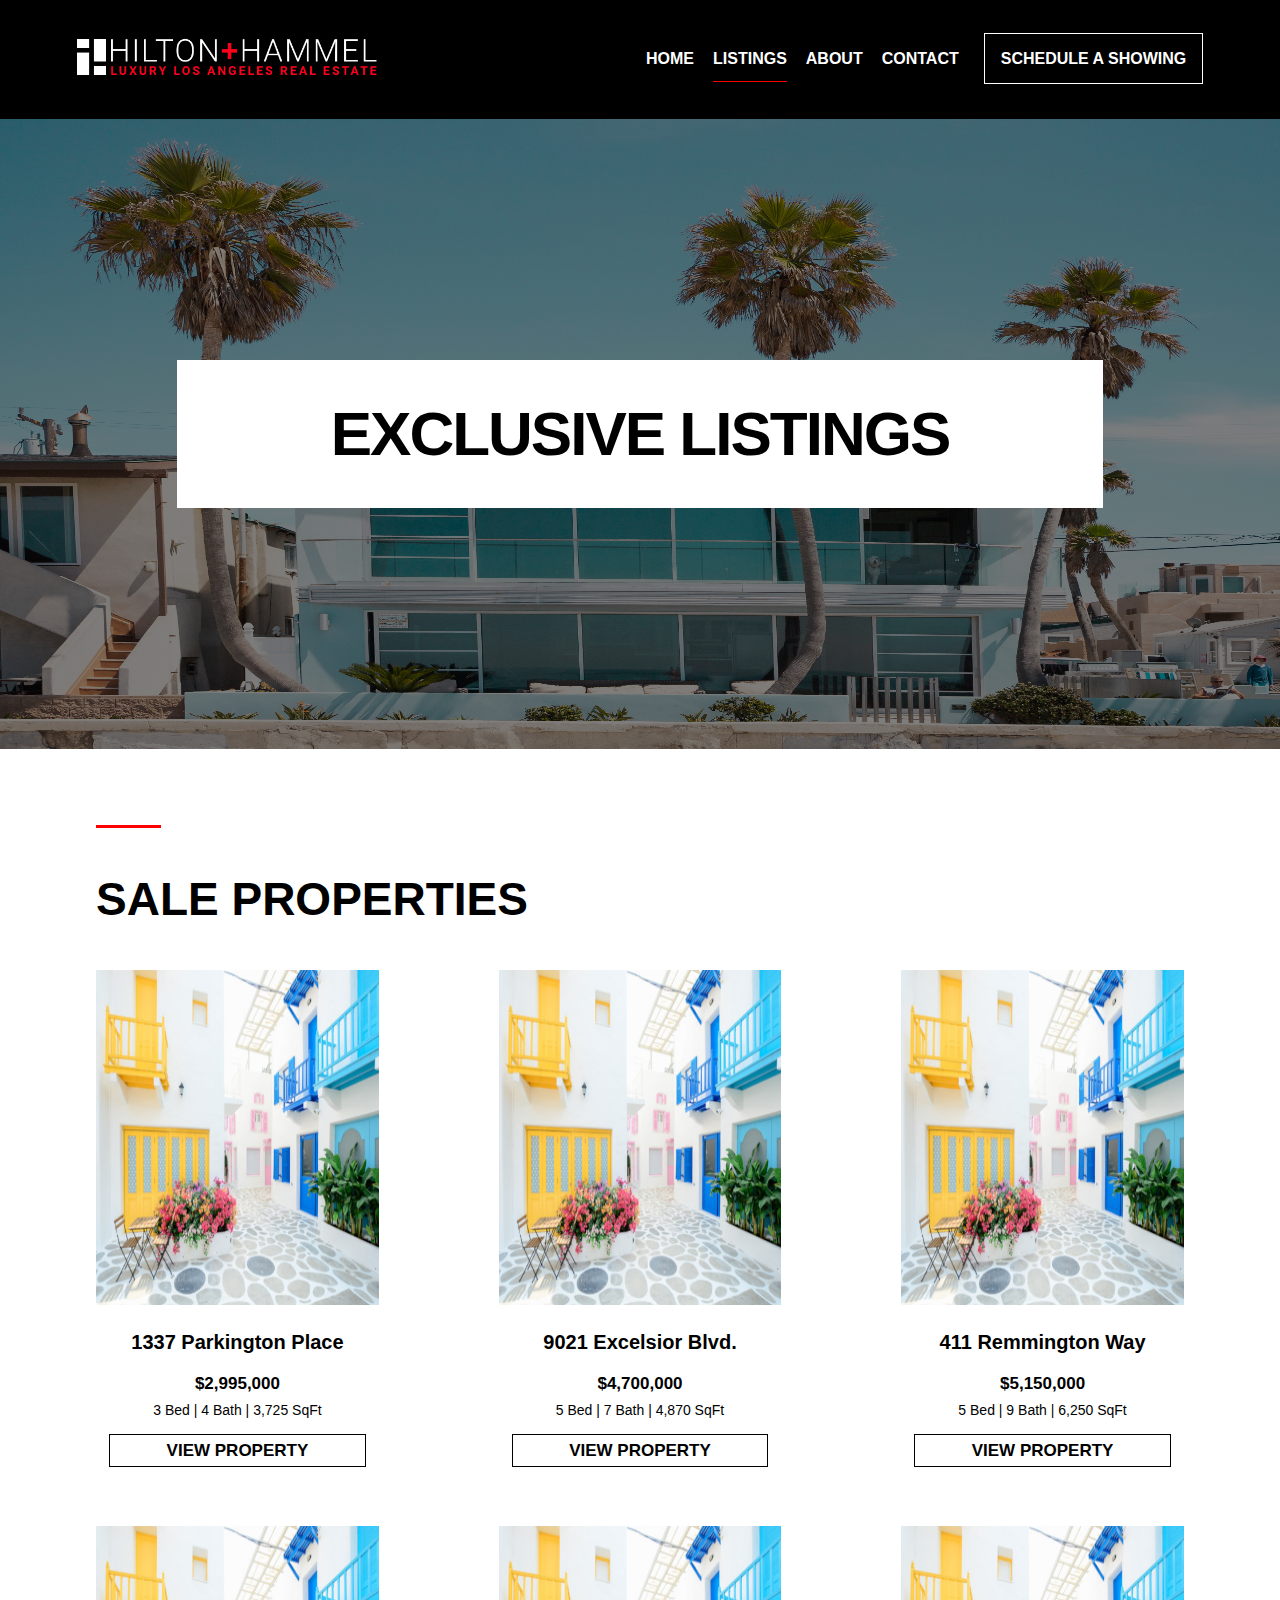
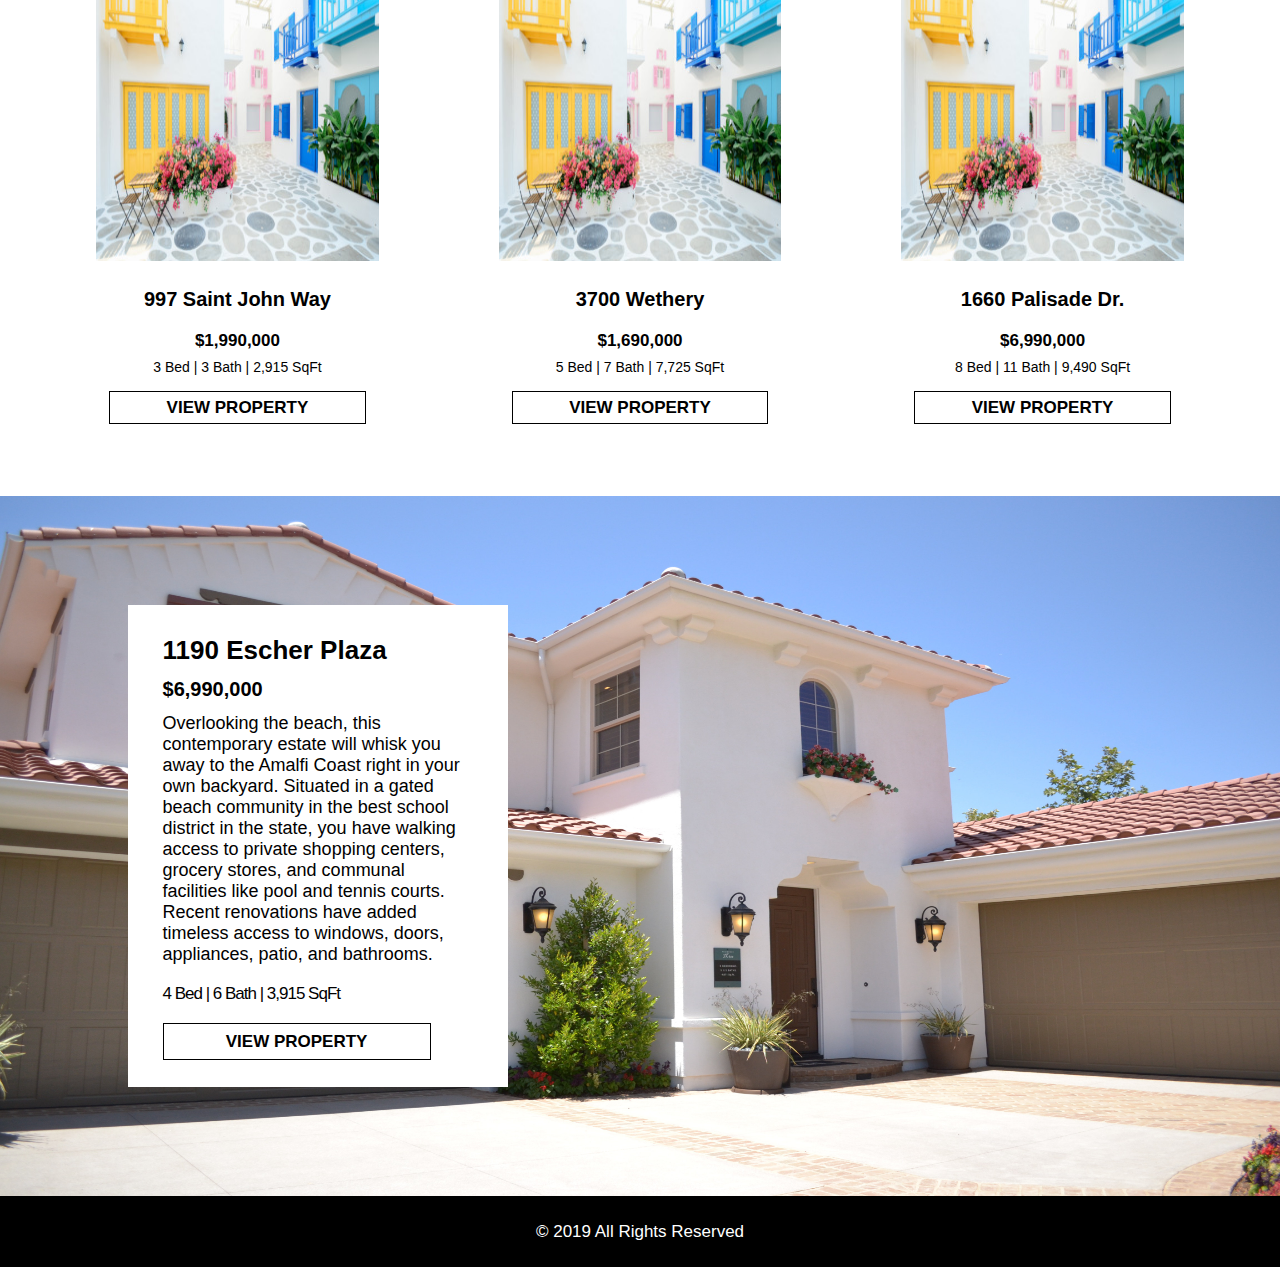
<file: listing.html>
<!DOCTYPE html>
<html lang="en">

<head>
    <meta charset="UTF-8">
    <meta name="viewport" content="width=device-width, initial-scale=1.0">
    <meta http-equiv="X-UA-Compatible" content="ie=edge">
    <title>Hilton & Hammel Luxury Real Estate</title>
    <!-- FontAwesome CDN link -->
    <link href="https://stackpath.bootstrapcdn.com/font-awesome/4.7.0/css/font-awesome.min.css" rel="stylesheet"
        integrity="sha384-wvfXpqpZZVQGK6TAh5PVlGOfQNHSoD2xbE+QkPxCAFlNEevoEH3Sl0sibVcOQVnN" crossorigin="anonymous">
    <link rel="stylesheet" href="CSS/reset.css">
    <link rel="stylesheet" href="CSS/listing.css">
</head>

<body>
    <!-- start of header div -->
    <div class="header">

        <!-- start of logo-section div -->
        <div class="logo-section">
            <a href="index.html">
                <img src="images/heder-logo.png" alt="">
            </a>
        </div>
        <!-- end of logo-section div -->
        <!-- start of mobile-open -->
        <div class="mobile-open">
            <a href="#"><i class="fa fa-bars" aria-hidden="true"></i></a>
        </div>
        <!-- end of mobile-open -->
        <!-- start of menu-section div -->
        <div class="menu-section">
            <!-- start of menu -->
            <div class="menu">
                <a href="index.html">Home</a>
                <a href="listing.html" class="active">Listings</a>
                <a href="about.html">About</a>
                <a href="contact.html">Contact</a>
            </div>
            <!-- end of menu -->
            <!-- start of schedule -->
            <div class="schedule">
                <a href="#">SCHEDULE A SHOWING</a>
            </div>
            <!-- end of schedule -->
        </div>
        <!-- end of menu-section div -->
    </div>
    <!-- end of header div -->
    <!-- start of mobile-menu -->
    <div class="mobile-menu">
        <!-- start of slide-menu -->
        <div class="slide-menu">
            <!-- start of closing -->
            <div class="closing">
                <a href="#"><i class="fa fa-times" aria-hidden="true"></i></a>
            </div>
            <!-- end of closing -->
            <!-- start of links -->
            <div class="links">
                <a href="index.html">Home</a>
                <a href="listing.html" class="active">Listings</a>
                <a href="about.html">About</a>
                <a href="contact.html">Contact</a>
            </div>
            <!-- end of links -->
            <!-- start of schedule -->
            <div class="schedule">
                <a href="#">SCHEDULE A SHOWING</a>
            </div>
            <!-- end of schedule -->


        </div>
        <!-- end of slide-menu -->
    </div>
    <!-- end of mobile-menu -->
    <!-- start of bg-img -->
    <div class="bg-img">
        <!-- start of content -->
        <div class="content">
            <h1>EXCLUSIVE LISTINGS</h1>
        </div>
        <!-- end of content -->
    </div>
    <!-- end of bg-img -->

    <!-- start of sale-property-section -->
    <div class="sale-property-section">
        <!-- start of container -->
        <div class="container">
            <!-- start of spacer -->
            <div class="spacer"></div>
            <!-- end of spacer -->
            <h1>SALE PROPERTIES</h1>
            <!-- start of sale-properties -->
            <div class="sale-properties">
                <!-- start of property -->
                <div class="property">
                    <img src="images/sale2.jpg" alt="">
                    <h3>1337 Parkington Place</h3>
                    <p class="price">$2,995,000</p>
                    <p class="layout">3 Bed | 4 Bath | 3,725 SqFt</p>
                    <a href="#">VIEW PROPERTY</a>
                </div>
                <!-- end of  property -->
                <!-- start of property -->
                <div class="property">
                    <img src="images/sale2.jpg" alt="">
                    <h3>9021 Excelsior Blvd.</h3>
                    <p class="price">$4,700,000</p>
                    <p class="layout">5 Bed | 7 Bath | 4,870 SqFt</p>
                    <a href="#">VIEW PROPERTY</a>
                </div>
                <!-- end of  property -->
                <!-- start of property -->
                <div class="property">
                    <img src="images/sale2.jpg" alt="">
                    <h3>411 Remmington Way</h3>
                    <p class="price">$5,150,000</p>
                    <p class="layout">5 Bed | 9 Bath | 6,250 SqFt</p>
                    <a href="#">VIEW PROPERTY</a>
                </div>
                <!-- end of  property -->
                <!-- start of property -->
                <div class="property">
                    <img src="images/sale2.jpg" alt="">
                    <h3>997 Saint John Way</h3>
                    <p class="price">$1,990,000</p>
                    <p class="layout">3 Bed | 3 Bath | 2,915 SqFt</p>
                    <a href="#">VIEW PROPERTY</a>
                </div>
                <!-- end of  property -->
                <!-- start of property -->
                <div class="property">
                    <img src="images/sale2.jpg" alt="">
                    <h3>3700 Wethery</h3>
                    <p class="price">$1,690,000</p>
                    <p class="layout">5 Bed | 7 Bath | 7,725 SqFt</p>
                    <a href="#">VIEW PROPERTY</a>
                </div>
                <!-- end of  property -->
                <!-- start of property -->
                <div class="property">
                    <img src="images/sale2.jpg" alt="">
                    <h3>1660 Palisade Dr.</h3>
                    <p class="price">$6,990,000</p>
                    <p class="layout">8 Bed | 11 Bath | 9,490 SqFt</p>
                    <a href="#">VIEW PROPERTY</a>
                </div>
                <!-- end of  property -->
            </div>
            <!-- end of sale-properties -->
        </div>
        <!-- enf of container -->
    </div>
    <!-- end of sale-property-section -->

    <!-- start of escher-plaza -->
    <div class="escher-plaza">
        <!-- start of info -->
        <div class="info">
            <h3>1190 Escher Plaza</h3>
            <h6>$6,990,000</h6>
            <p>
                Overlooking the beach, this contemporary estate will whisk you away to the Amalfi 
                Coast right in your own backyard. Situated in a gated beach community in the best 
                school district in the state, you have walking access to private shopping centers, 
                grocery stores, and communal facilities like pool and tennis courts. Recent renovations 
                have added timeless access to windows, doors, appliances, patio, and bathrooms. 
            </p>
            <h6 id="layout">4 Bed | 6 Bath | 3,915 SqFt</h6>
            <a href="#">VIEW PROPERTY</a>
        </div>
        <!-- end of info -->
    </div>
    <!-- end of escher-plaza -->

    <!-- start of footer -->
    <footer class="footer">
        <h5>© 2019 All Rights Reserved </h5>
    </footer>
    <!-- end of footer -->

</body>

</html>
</file>
<file: CSS/listing.css>
/* Import the mixins collection file... */
body {
  position: relative;
}

body .header {
  background: black;
  background-color: black;
  display: -webkit-box;
  display: -ms-flexbox;
  display: flex;
  -webkit-box-orient: horizontal;
  -webkit-box-direction: normal;
      -ms-flex-direction: row;
          flex-direction: row;
  -webkit-box-pack: justify;
      -ms-flex-pack: justify;
          justify-content: space-between;
  padding: 3% 6%;
  -webkit-box-align: center;
      -ms-flex-align: center;
          align-items: center;
}

@media screen and (max-width: 1024px) {
  body .header {
    padding: 2.5% 11% 3%;
  }
}

body .header .logo-section {
  -webkit-transition: 0.3s;
  transition: 0.3s;
}

@media screen and (max-width: 1024px) {
  body .header .logo-section {
    -webkit-box-flex: 4;
        -ms-flex-positive: 4;
            flex-grow: 4;
    text-align: center;
  }
}

body .header .logo-section img {
  width: 300px;
}

@media screen and (max-width: 1024px) {
  body .header .logo-section img {
    width: 280px;
  }
}

@media screen and (max-width: 460px) {
  body .header .logo-section img {
    width: 200px;
  }
}

body .header .mobile-open {
  display: none;
  -webkit-transition: 0.3s;
  transition: 0.3s;
}

@media screen and (max-width: 1124px) {
  body .header .mobile-open {
    display: block;
  }
}

body .header .mobile-open a {
  text-decoration: none;
  color: white;
  font-size: 26px;
  -webkit-transition: 0.3s;
  transition: 0.3s;
}

@media screen and (max-width: 460px) {
  body .header .mobile-open a {
    font-size: 24px;
  }
}

body .header .mobile-open a:hover {
  color: red;
}

body .header .menu-section {
  display: -webkit-box;
  display: -ms-flexbox;
  display: flex;
  -webkit-box-orient: horizontal;
  -webkit-box-direction: normal;
      -ms-flex-direction: row;
          flex-direction: row;
  -webkit-box-pack: center;
      -ms-flex-pack: center;
          justify-content: center;
  -webkit-box-align: center;
      -ms-flex-align: center;
          align-items: center;
  -webkit-transition: 0.3s;
  transition: 0.3s;
}

@media screen and (max-width: 1124px) {
  body .header .menu-section {
    display: none;
  }
}

body .header .menu-section .menu a {
  text-decoration: none;
  font-family: -apple-system, BlinkMacSystemFont, "Segoe UI", Roboto, Oxygen, Ubuntu, Cantarell, "Open Sans", "Helvetica Neue", sans-serif;
  color: white;
  font-size: 16px;
  font-weight: 600;
  text-transform: uppercase;
  margin-right: 15px;
  -webkit-transition: 0.3s;
  transition: 0.3s;
}

body .header .menu-section .menu a:hover {
  border-bottom: 1px solid red;
  padding-bottom: 14px;
}

body .header .menu-section .menu .active {
  border-bottom: 1px solid red;
  padding-bottom: 14px;
}

body .header .menu-section .schedule {
  padding-left: 10px;
  -webkit-transition: 0.3s;
  transition: 0.3s;
}

@media screen and (max-width: 1124px) {
  body .header .menu-section .schedule {
    display: none;
  }
}

body .header .menu-section .schedule a {
  text-decoration: none;
  font-family: sans-serif;
  color: white;
  font-size: 16px;
  font-weight: 600;
  border: 1px solid white;
  padding: 16px;
  -webkit-transition: 0.3s;
  transition: 0.3s;
}

body .header .menu-section .schedule a:hover {
  background: white;
  background-color: white;
  color: red;
}

body .mobile-menu {
  display: none;
  position: absolute;
  background: rgba(0, 0, 0, 0.3);
  top: 0;
  height: 100vh;
  width: 100%;
}

body .mobile-menu .slide-menu {
  display: -webkit-box;
  display: -ms-flexbox;
  display: flex;
  -webkit-box-orient: vertical;
  -webkit-box-direction: normal;
      -ms-flex-direction: column;
          flex-direction: column;
  background-color: black;
  height: 100vh;
  width: 40%;
  position: absolute;
  right: 0;
  padding-top: 4%;
  padding-bottom: 10%;
}

body .mobile-menu .slide-menu .closing {
  padding-bottom: 18%;
  padding-left: 6%;
}

body .mobile-menu .slide-menu .closing a {
  text-decoration: none;
  color: white;
  font-size: 26px;
  -webkit-transition: 0.3s;
  transition: 0.3s;
  padding-left: 3%;
}

body .mobile-menu .slide-menu .closing a:hover {
  color: red;
}

body .mobile-menu .slide-menu .links {
  display: -webkit-box;
  display: -ms-flexbox;
  display: flex;
  -webkit-box-orient: vertical;
  -webkit-box-direction: normal;
      -ms-flex-direction: column;
          flex-direction: column;
  -webkit-box-pack: spcae-between;
      -ms-flex-pack: spcae-between;
          justify-content: spcae-between;
  padding-left: 9%;
}

body .mobile-menu .slide-menu .links a {
  text-decoration: none;
  font-family: -apple-system, BlinkMacSystemFont, "Segoe UI", Roboto, Oxygen, Ubuntu, Cantarell, "Open Sans", "Helvetica Neue", sans-serif;
  color: white;
  font-size: 24px;
  font-weight: 600;
  margin-bottom: 28px;
  -webkit-transition: 0.3s;
  transition: 0.3s;
}

body .mobile-menu .slide-menu .links a:hover {
  border-left: 1px solid red;
  padding-left: 6%;
}

body .mobile-menu .slide-menu .links .active {
  border-left: 1px solid red;
  padding-left: 6%;
}

body .mobile-menu .slide-menu .schedule {
  padding-top: 10%;
  -webkit-transition: 0.3s;
  transition: 0.3s;
  margin: 0 auto;
}

body .mobile-menu .slide-menu .schedule a {
  text-decoration: none;
  font-family: -apple-system, BlinkMacSystemFont, "Segoe UI", Roboto, Oxygen, Ubuntu, Cantarell, "Open Sans", "Helvetica Neue", sans-serif;
  color: white;
  font-size: 18px;
  font-weight: 600;
  border: 1px solid white;
  padding: 16px;
  -webkit-transition: 0.3s;
  transition: 0.3s;
}

body .mobile-menu .slide-menu .schedule a:hover {
  background: white;
  background-color: white;
  color: red;
}

body .bg-img {
  background-image: url("../images/exclusive-listings.jpg");
  background-size: 100% 100%;
  background-repeat: no-repeat;
}

body .bg-img .content {
  display: -webkit-box;
  display: -ms-flexbox;
  display: flex;
  -webkit-box-orient: horizontal;
  -webkit-box-direction: normal;
      -ms-flex-direction: row;
          flex-direction: row;
  -webkit-box-pack: center;
      -ms-flex-pack: center;
          justify-content: center;
  width: 100%;
  margin: 0 auto;
  height: 70vh;
  background: rgba(0, 0, 0, 0.5);
}

@media screen and (max-width: 900px) {
  body .bg-img .content {
    padding: 0 18%;
    height: 60vh;
  }
}

@media screen and (max-width: 900px) {
  body .bg-img .content {
    height: 50vh;
  }
}

@media screen and (max-width: 500px) {
  body .bg-img .content {
    height: 40vh;
    padding: 0 8%;
  }
}

body .bg-img .content h1 {
  text-align: center;
  width: -webkit-fit-content;
  width: -moz-fit-content;
  width: fit-content;
  -ms-flex-item-align: center;
      -ms-grid-row-align: center;
      align-self: center;
  background: white;
  padding: 3% 12%;
  letter-spacing: -2px;
  font-family: -apple-system, BlinkMacSystemFont, "Segoe UI", Roboto, Oxygen, Ubuntu, Cantarell, "Open Sans", "Helvetica Neue", sans-serif;
  color: black;
  font-size: 62px;
  font-weight: 700;
}

@media screen and (max-width: 1100px) {
  body .bg-img .content h1 {
    font-size: 56px;
  }
}

@media screen and (max-width: 768px) {
  body .bg-img .content h1 {
    font-size: 36px;
  }
}

@media screen and (max-width: 500px) {
  body .bg-img .content h1 {
    font-size: 30px;
  }
}

body .sale-property-section {
  padding: 6% 0 1%;
}

body .sale-property-section .container {
  width: 85%;
  margin: 0 auto;
}

body .sale-property-section .container .spacer {
  width: 6%;
  border-bottom: 3px solid red;
}

@media screen and (max-width: 1100px) {
  body .sale-property-section .container .spacer {
    width: 9%;
  }
}

@media screen and (max-width: 900px) {
  body .sale-property-section .container .spacer {
    width: 12%;
  }
}

@media screen and (max-width: 560px) {
  body .sale-property-section .container .spacer {
    width: 100%;
  }
}

body .sale-property-section .container h1 {
  font-family: -apple-system, BlinkMacSystemFont, "Segoe UI", Roboto, Oxygen, Ubuntu, Cantarell, "Open Sans", "Helvetica Neue", sans-serif;
  color: black;
  font-size: 46px;
  font-weight: 700;
  padding: 4% 0;
}

@media screen and (max-width: 860px) {
  body .sale-property-section .container h1 {
    font-size: 36px;
  }
}

@media screen and (max-width: 560px) {
  body .sale-property-section .container h1 {
    font-size: 28px;
    text-align: center;
    padding: 6%;
  }
}

body .sale-property-section .container .sale-properties {
  display: -webkit-box;
  display: -ms-flexbox;
  display: flex;
  -webkit-box-orient: horizontal;
  -webkit-box-direction: normal;
      -ms-flex-direction: row;
          flex-direction: row;
  -webkit-box-pack: justify;
      -ms-flex-pack: justify;
          justify-content: space-between;
  -ms-flex-wrap: wrap;
      flex-wrap: wrap;
  width: 100%;
  margin: 0 auto;
}

body .sale-property-section .container .sale-properties .property {
  width: 26%;
  text-align: center;
  padding-bottom: 6%;
}

@media screen and (max-width: 900px) {
  body .sale-property-section .container .sale-properties .property {
    width: 40%;
    padding-bottom: 8%;
  }
}

@media screen and (max-width: 768px) {
  body .sale-property-section .container .sale-properties .property {
    width: 100%;
    padding-bottom: 13%;
  }
}

body .sale-property-section .container .sale-properties .property img {
  width: 100%;
  height: 335px;
}

@media screen and (max-width: 1020px) {
  body .sale-property-section .container .sale-properties .property img {
    height: 230px;
  }
}

@media screen and (max-width: 860px) {
  body .sale-property-section .container .sale-properties .property img {
    height: 290px;
  }
}

@media screen and (max-width: 560px) {
  body .sale-property-section .container .sale-properties .property img {
    height: 250px;
  }
}

body .sale-property-section .container .sale-properties .property h3 {
  font-family: -apple-system, BlinkMacSystemFont, "Segoe UI", Roboto, Oxygen, Ubuntu, Cantarell, "Open Sans", "Helvetica Neue", sans-serif;
  color: black;
  font-size: 25px;
  font-weight: 700;
  padding: 8% 0 7%;
}

@media screen and (max-width: 1280px) {
  body .sale-property-section .container .sale-properties .property h3 {
    font-size: 20px;
  }
}

@media screen and (max-width: 950px) {
  body .sale-property-section .container .sale-properties .property h3 {
    font-size: 18px;
  }
}

@media screen and (max-width: 860px) {
  body .sale-property-section .container .sale-properties .property h3 {
    font-size: 20px;
  }
}

@media screen and (max-width: 768px) {
  body .sale-property-section .container .sale-properties .property h3 {
    font-size: 32px;
    padding: 4% 0 3%;
  }
}

@media screen and (max-width: 560px) {
  body .sale-property-section .container .sale-properties .property h3 {
    padding: 6% 0 5%;
    font-size: 25px;
  }
}

body .sale-property-section .container .sale-properties .property p {
  font-family: -apple-system, BlinkMacSystemFont, "Segoe UI", Roboto, Oxygen, Ubuntu, Cantarell, "Open Sans", "Helvetica Neue", sans-serif;
  color: black;
  font-size: 17px;
  font-weight: 700;
}

@media screen and (max-width: 950px) {
  body .sale-property-section .container .sale-properties .property p {
    font-size: 15px;
  }
}

@media screen and (max-width: 768px) {
  body .sale-property-section .container .sale-properties .property p {
    font-size: 20px;
  }
}

@media screen and (max-width: 560px) {
  body .sale-property-section .container .sale-properties .property p {
    font-size: 17px;
  }
}

body .sale-property-section .container .sale-properties .property .layout {
  font-family: -apple-system, BlinkMacSystemFont, "Segoe UI", Roboto, Oxygen, Ubuntu, Cantarell, "Open Sans", "Helvetica Neue", sans-serif;
  color: black;
  font-size: 14px;
  font-weight: 300;
  padding: 3% 0 8%;
}

@media screen and (max-width: 950px) {
  body .sale-property-section .container .sale-properties .property .layout {
    font-size: 13px;
    padding: 6% 0 12%;
  }
}

@media screen and (max-width: 768px) {
  body .sale-property-section .container .sale-properties .property .layout {
    font-size: 17px;
    padding: 4% 0 8%;
  }
}

@media screen and (max-width: 560px) {
  body .sale-property-section .container .sale-properties .property .layout {
    padding: 4% 0 8%;
    font-size: 16px;
  }
}

body .sale-property-section .container .sale-properties .property a {
  font-family: -apple-system, BlinkMacSystemFont, "Segoe UI", Roboto, Oxygen, Ubuntu, Cantarell, "Open Sans", "Helvetica Neue", sans-serif;
  color: black;
  font-size: 17px;
  font-weight: 700;
  text-decoration: none;
  border: 1px solid black;
  padding: 2% 26%;
  -webkit-transition: 0.3s;
  transition: 0.3s;
}

@media screen and (max-width: 1280px) {
  body .sale-property-section .container .sale-properties .property a {
    padding: 2% 20%;
  }
}

@media screen and (max-width: 1020px) {
  body .sale-property-section .container .sale-properties .property a {
    font-size: 14px;
  }
}

@media screen and (max-width: 768px) {
  body .sale-property-section .container .sale-properties .property a {
    font-size: 18px;
  }
}

body .sale-property-section .container .sale-properties .property a:hover {
  background: black;
  color: white;
}

body .escher-plaza {
  background-image: url("../images/escher-plaza.jpg");
  background-size: 100% 100%;
  background-repeat: no-repeat;
  height: 700px;
  display: -webkit-box;
  display: -ms-flexbox;
  display: flex;
  -webkit-box-align: center;
      -ms-flex-align: center;
          align-items: center;
  padding: 6% 0 6% 10%;
}

@media screen and (max-width: 1200px) {
  body .escher-plaza {
    height: 500px;
  }
}

@media screen and (max-width: 880px) {
  body .escher-plaza {
    padding: 6%;
  }
}

body .escher-plaza .info {
  width: 33%;
  background: #ffffff;
  padding: 2% 3% 3%;
}

@media screen and (max-width: 1200px) {
  body .escher-plaza .info {
    width: 50%;
  }
}

@media screen and (max-width: 980px) {
  body .escher-plaza .info {
    width: 40%;
  }
}

@media screen and (max-width: 880px) {
  body .escher-plaza .info {
    width: 100%;
    margin: 0 auto;
    display: -webkit-box;
    display: -ms-flexbox;
    display: flex;
    -webkit-box-orient: vertical;
    -webkit-box-direction: normal;
        -ms-flex-direction: column;
            flex-direction: column;
  }
}

body .escher-plaza .info h3 {
  font-family: -apple-system, BlinkMacSystemFont, "Segoe UI", Roboto, Oxygen, Ubuntu, Cantarell, "Open Sans", "Helvetica Neue", sans-serif;
  color: black;
  font-size: 26px;
  font-weight: 700;
  padding: 2% 0;
}

@media screen and (max-width: 880px) {
  body .escher-plaza .info h3 {
    font-size: 28px;
    padding: 2% 0 1%;
  }
}

@media screen and (max-width: 400px) {
  body .escher-plaza .info h3 {
    font-size: 24px;
  }
}

body .escher-plaza .info h6 {
  font-family: -apple-system, BlinkMacSystemFont, "Segoe UI", Roboto, Oxygen, Ubuntu, Cantarell, "Open Sans", "Helvetica Neue", sans-serif;
  color: black;
  font-size: 20px;
  font-weight: 700;
  padding: 2% 0;
}

body .escher-plaza .info p {
  font-family: -apple-system, BlinkMacSystemFont, "Segoe UI", Roboto, Oxygen, Ubuntu, Cantarell, "Open Sans", "Helvetica Neue", sans-serif;
  color: black;
  font-size: 18px;
  font-weight: 400;
  padding: 2% 0 4%;
}

@media screen and (max-width: 1200px) {
  body .escher-plaza .info p {
    font-size: 16px;
  }
}

@media screen and (max-width: 880px) {
  body .escher-plaza .info p {
    font-size: 17px;
    padding-bottom: 1%;
  }
}

@media screen and (max-width: 400px) {
  body .escher-plaza .info p {
    font-size: 16px;
  }
}

body .escher-plaza .info #layout {
  font-family: -apple-system, BlinkMacSystemFont, "Segoe UI", Roboto, Oxygen, Ubuntu, Cantarell, "Open Sans", "Helvetica Neue", sans-serif;
  color: black;
  font-size: 17px;
  font-weight: 400;
  padding-bottom: 9%;
  letter-spacing: -1px;
}

@media screen and (max-width: 880px) {
  body .escher-plaza .info #layout {
    font-size: 16px;
    padding-bottom: 6%;
  }
}

body .escher-plaza .info a {
  text-decoration: none;
  font-family: -apple-system, BlinkMacSystemFont, "Segoe UI", Roboto, Oxygen, Ubuntu, Cantarell, "Open Sans", "Helvetica Neue", sans-serif;
  color: black;
  font-size: 17px;
  font-weight: 700;
  border: 1px solid black;
  padding: 2.5% 20%;
  -webkit-transition: 0.3s;
  transition: 0.3s;
}

@media screen and (max-width: 880px) {
  body .escher-plaza .info a {
    font-size: 16px;
    text-align: center;
  }
}

body .escher-plaza .info a:hover {
  background: black;
  color: white;
}

body footer {
  background: black;
  text-align: center;
  padding: 2% 0;
}

body footer h5 {
  font-family: -apple-system, BlinkMacSystemFont, "Segoe UI", Roboto, Oxygen, Ubuntu, Cantarell, "Open Sans", "Helvetica Neue", sans-serif;
  color: white;
  font-size: 17px;
  font-weight: 500;
}
/*# sourceMappingURL=listing.css.map */
</file>
